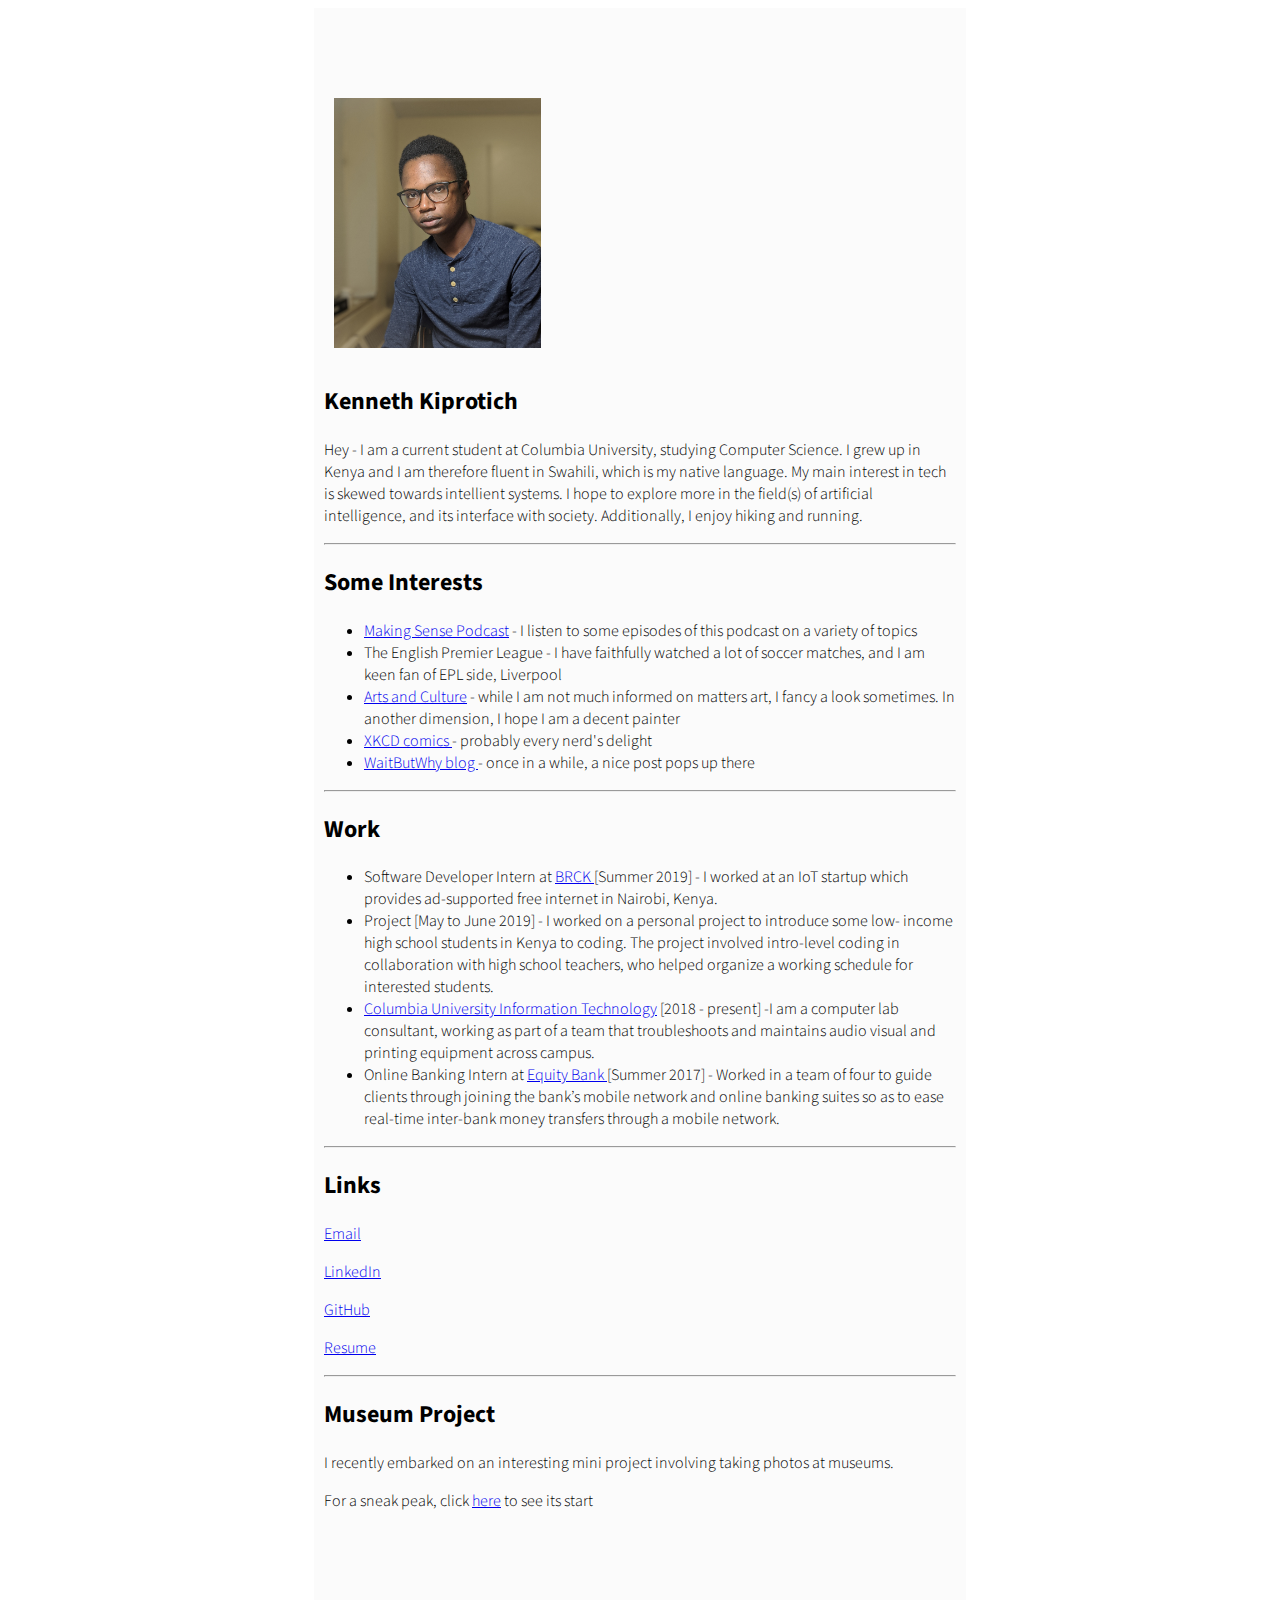
<file: portfolio/src/main/webapp/index.html>
<!DOCTYPE html>
<html>
  <head>
    <meta charset="UTF-8">
    <meta name="description" content="Kenneth's Personal Website">
    <meta name="keywords" content="Kenneth, Kiprotich">
    <meta name="author" content="Kenneth Kiprotich">
    <meta name="viewport" content="width=device-width, initial-scale=1.0">
    <link rel="stylesheet" href="style.css">
    <link rel="stylesheet" href="https://fonts.googleapis.com/css?family=Source+Sans+Pro:300,400">
    <script src="script.js"></script>
  </head>
  <body>
    <div id="content">
      <div class="image-thumbs">
          <a href="images/ken-photo-min.jpg"><img src="images/ken-photo-min.jpg"/></a>
      </div>
      <h2>Kenneth Kiprotich</h2>
      <p> Hey - I am a current student at Columbia University, studying 
          Computer Science. I grew up in Kenya and I am therefore fluent in Swahili, which is 
          my native language. My main interest in tech is skewed towards intellient systems. 
          I hope to explore more in the field(s) of artificial intelligence, and its interface 
          with society. Additionally, I enjoy hiking and running.
      </p>
      <hr>
      <div class="block">
        <h2>Some Interests</h2>
             <ul>
              <li><a href="https://samharris.org/podcast/">Making Sense Podcast</a> - I listen to
              some episodes of this podcast on a variety of topics </li>
              <li>The English Premier League - I have faithfully watched a lot of soccer matches, 
                  and I am keen fan of EPL side, Liverpool</li>   
              <li><a href="https://artsandculture.google.com/">Arts and Culture</a> - while I am not 
              much informed on matters art, I fancy a look sometimes. In another dimension, I 
              hope I am a decent painter</li>
              <li><a href="https://xkcd.com/">XKCD comics </a> - probably every nerd's delight</li>
              <li><a href="https://waitbutwhy.com/">WaitButWhy blog </a> - once in a while, a nice 
              post pops up there</li>
            </ul>
            <hr>
     
        <h2> Work </h2>
        <ul> 
            <li>Software Developer Intern at <a href="https://www.brck.com/iot/"> BRCK </a> [Summer
            2019] - I worked at an IoT startup which provides ad-supported free internet in 
            Nairobi, Kenya.</li>
            <li> Project [May to June 2019] - I worked on a personal project to introduce some low-
            income high school students in Kenya to coding. The project involved intro-level coding 
            in collaboration with high school teachers, who helped organize a working schedule for 
            interested students.  </li>
            <li><a href="https://cuit.columbia.edu/"> Columbia University Information Technology</a>
            [2018 - present] -I am a computer lab consultant, working as part of a team that 
            troubleshoots and maintains audio visual and printing equipment across campus.</li>
            <li> Online Banking Intern at <a href="https://equitygroupholdings.com/ke/"> Equity Bank 
            </a> [Summer 2017] - Worked in a team of four to guide clients through joining the bank’s 
            mobile network and online banking suites so as to ease real-time inter-bank money 
            transfers through a mobile network.</li>   
        </ul>
        <hr>
      
        <h2>Links</h2>
        <p><a href="mailto:kk3302@columbia.edu">Email</a></p>
        <p><a href="http://www.linkedin.com/in/kennethkiprotich">LinkedIn</a></p>
        <p><a href="https://github.com/kiprot">GitHub</a></p>
        <p><a href="https://drive.google.com/file/d/16GjlXlnBCvIgjPWX3ESlFQvevmULC3Z6/view?usp=sharing">Resume</a><p>
      </div>
      <hr>

      <h2>Museum Project</h2>
      <p>I recently embarked on an interesting mini project involving taking photos at museums. </p>
      <p>For a sneak peak, click <a href="dinosaur.html">here</a> to see its start</p>
    </div>
  </body>
</html>
</file>
<file: portfolio/src/main/webapp/style.css>
#blocks, #details { 
    padding-bottom: 10px;
    padding-top: 1px;
}

#comments {
  list-style-type: none;
}

.comment {
  border-radius: 25px;
  border: thin solid #87CEFA;
  padding: 20px; 
  max-width: 700px;  
  margin: 10px;
  display: flex;
  flex-direction: column;

}

#content {
  background-color :#fbfbfb;
  font-family: "Source Sans Pro", sans-serif;
  font-weight: 300;
  margin: auto;
  max-width: 800px;
  min-width: 300px;
  padding-top: 80px;
  padding-bottom: 80px;
  padding-left: 10px;
  padding-right: 10px;
  text-align: left;
  width: 50%;
}

.headshot {
  min-width: 80px;
  width: 25%;
}

.hidden {
  display: none;
}

.image-thumbs img {
  margin: 10px;
  max-height: 250px;
  max-width: 250px;
}

#dinosaur-image-container img {
  margin-top: 10px;
  margin: 10px;
  max-height: 500px;
  max-width: 500px;
}

#map {
  border: thin solid whitesmoke;
  height: 500px;
  width: 750px;
}
</file>
